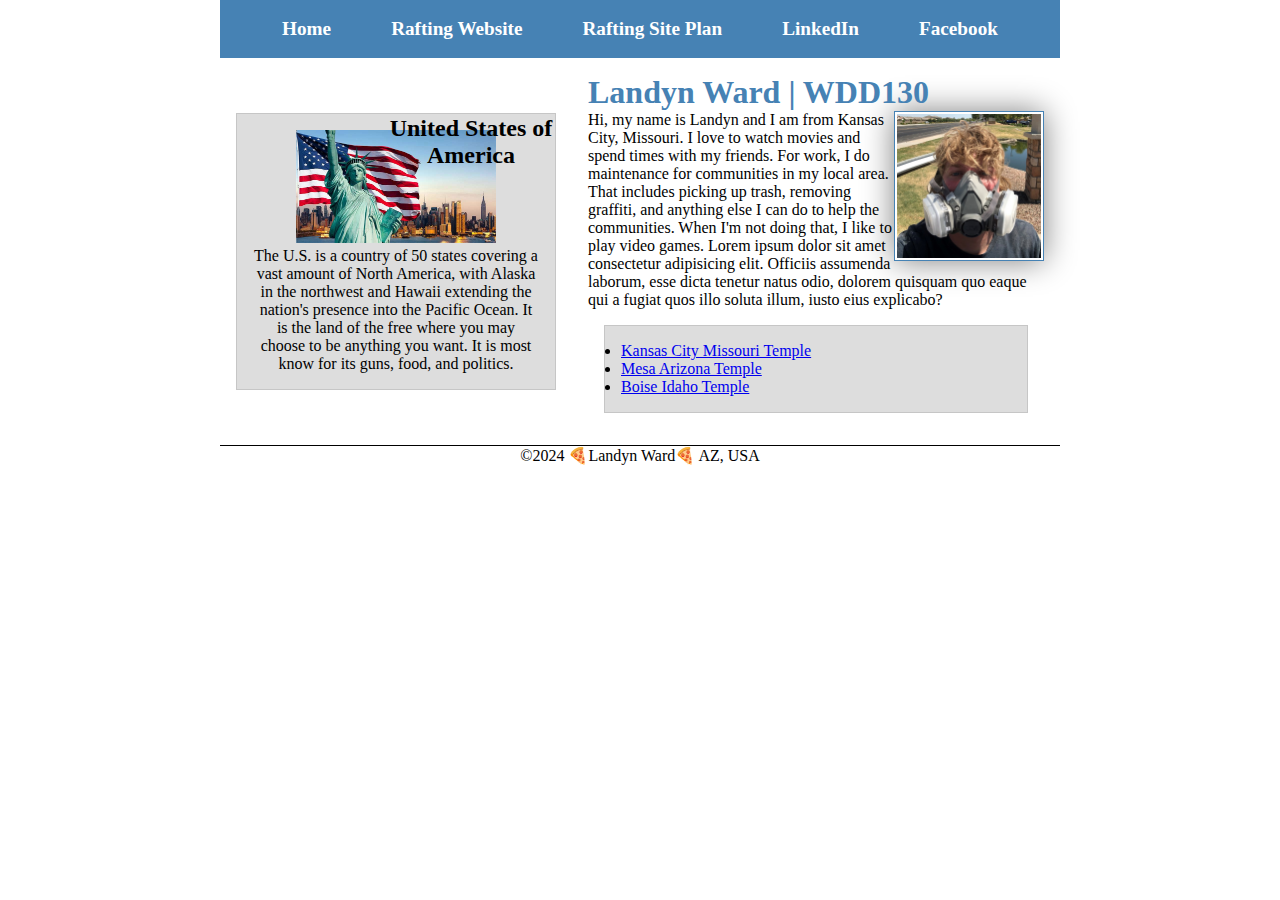
<file: index.html>
<!DOCTYPE html>
<html lang="en-US">
    <head>
        <meta charset="utf-8">
        <meta name="viewport" content="width=device-width,initial-scale=1.0">
        <title>Landyn Ward | WDD130</title>
        <meta name="description" content="I created this webpage to help me learn the wonderful markup language of HTML">
        <meta name="author" content="Landyn Ward">
        <link rel="stylesheet" href="styles/styles.css">
    </head>
    <body>
        <header>
          <nav>
            <a href="#">Home</a>
            <a href="wwr/">Rafting Website</a>
            <a href="wwr/site-plan-rafting.html">Rafting Site Plan</a>
            <a href="https://www.linkedin.com/in/landyn-ward-43b3b6269/">LinkedIn</a>
            <a href="https://www.facebook.com/profile.php?id=100009464435803">Facebook</a>
          </nav>
        </header>
        <div class="grid">
            <main>
                <h1>Landyn Ward | WDD130</h1>
                <img src="images/profile.jpg" alt="Profile Picture" width="200">
                <p>Hi, my name is Landyn and I am from Kansas City, Missouri. I love to watch movies and spend times with 
                my friends. For work, I do maintenance for communities in my local area. That includes picking up trash, removing graffiti, and anything else I can do to help the communities. When I'm not doing that, I like to play video games. Lorem ipsum dolor sit amet consectetur adipisicing elit. Officiis assumenda laborum, esse dicta tenetur natus odio, dolorem quisquam quo eaque qui a fugiat quos illo soluta illum, iusto eius explicabo?</p>
                <ul class="box">
                    <li><a href="https://www.churchofjesuschrist.org/temples/details/kansas-city-missouri-temple?lang=eng" target="_blank">Kansas City Missouri Temple</a></li>
                    <li><a href="https://www.churchofjesuschrist.org/temples/details/mesa-arizona-temple?lang=eng" target="_blank">Mesa Arizona Temple</a></li>
                    <li><a href="https://www.churchofjesuschrist.org/temples/details/boise-idaho-temple?lang=eng" target="_blank">Boise Idaho Temple</a></li>
                </ul>

            </main>
            <aside class="box">
                <h2>United States of America</h2>
                <img src="images/liberty-usa.jpg" alt="Statue of Libery">
                <p>The U.S. is a country of 50 states covering a vast amount of North America, with Alaska in the northwest and Hawaii extending the nation's presence into the Pacific Ocean. It is the land of the free where you may choose to be anything you want. It is most know for its guns, food, and politics. </p>
            </aside>
        </div>  
        <footer>
            <p>&copy;2024 🍕Landyn Ward🍕 AZ, USA </p>
            
        </footer>
    </body>
    <!-- 1/25/2024 -->
</html>
</file>
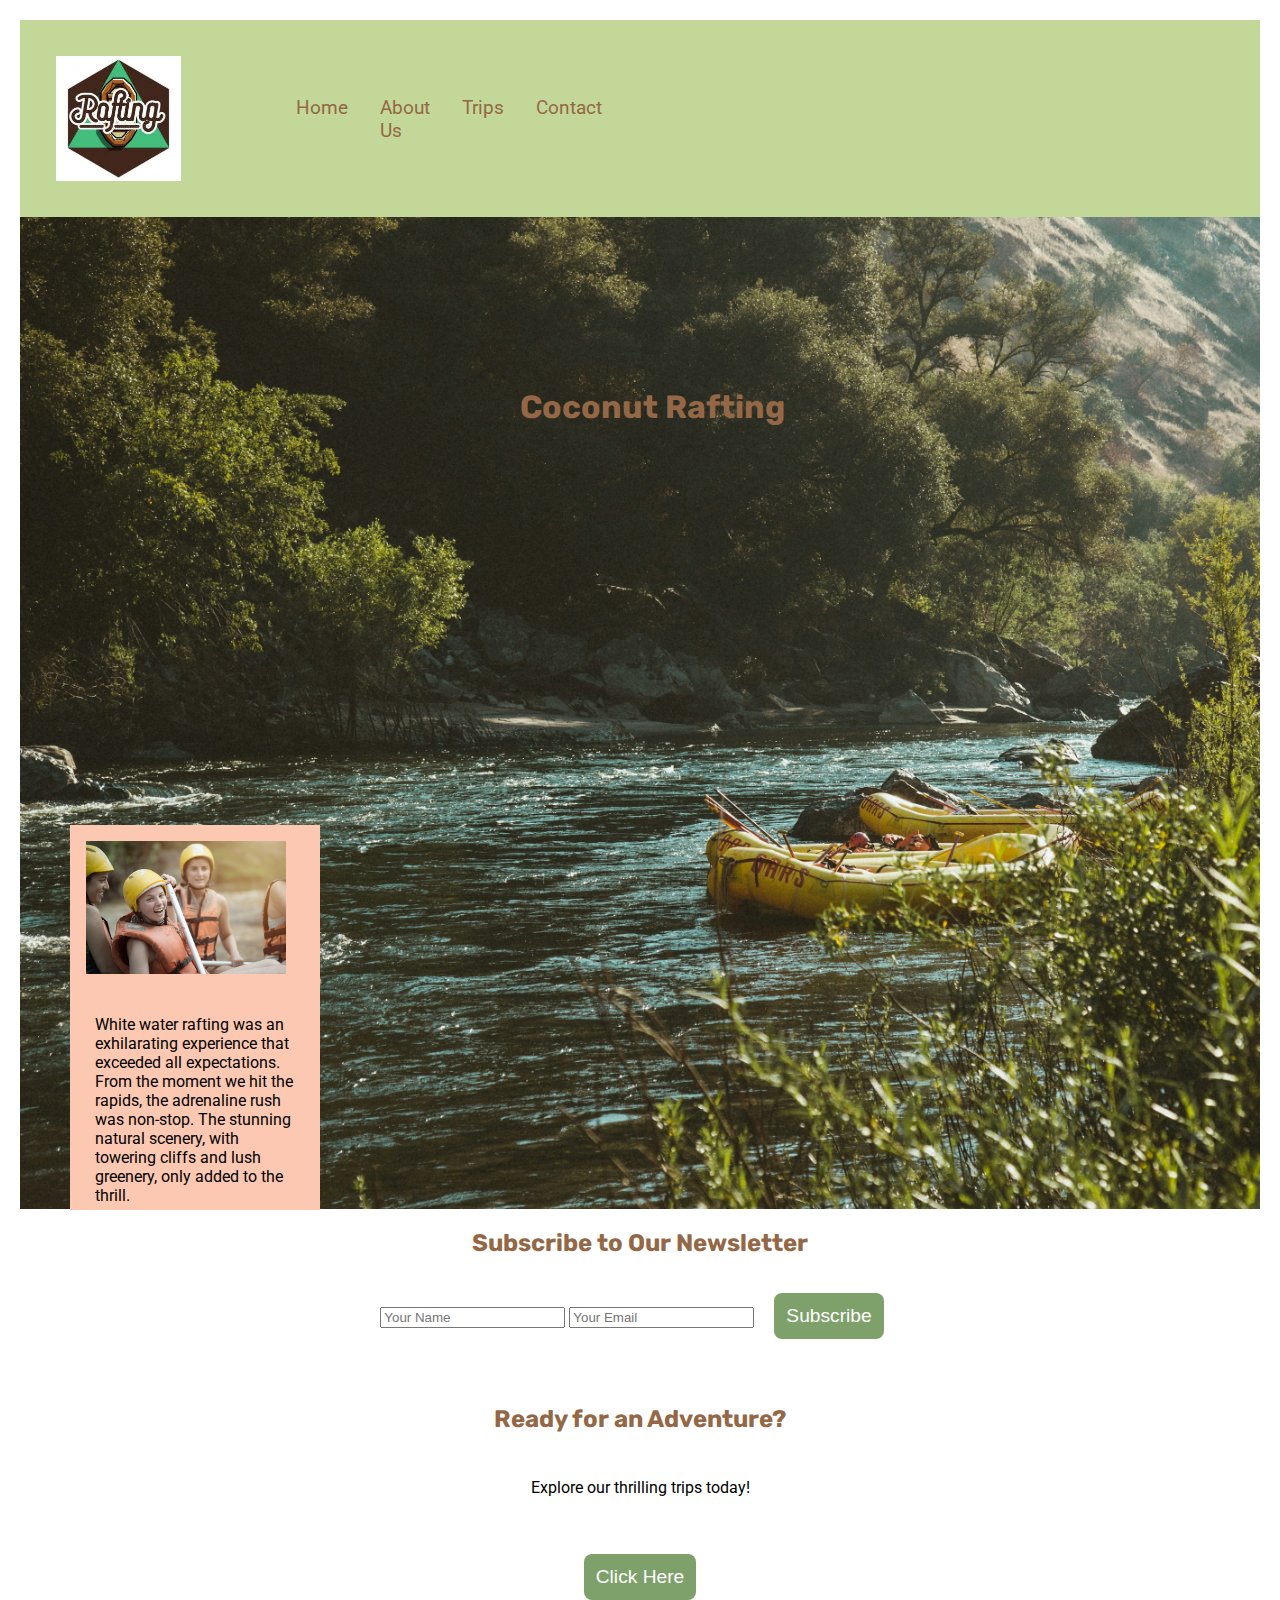
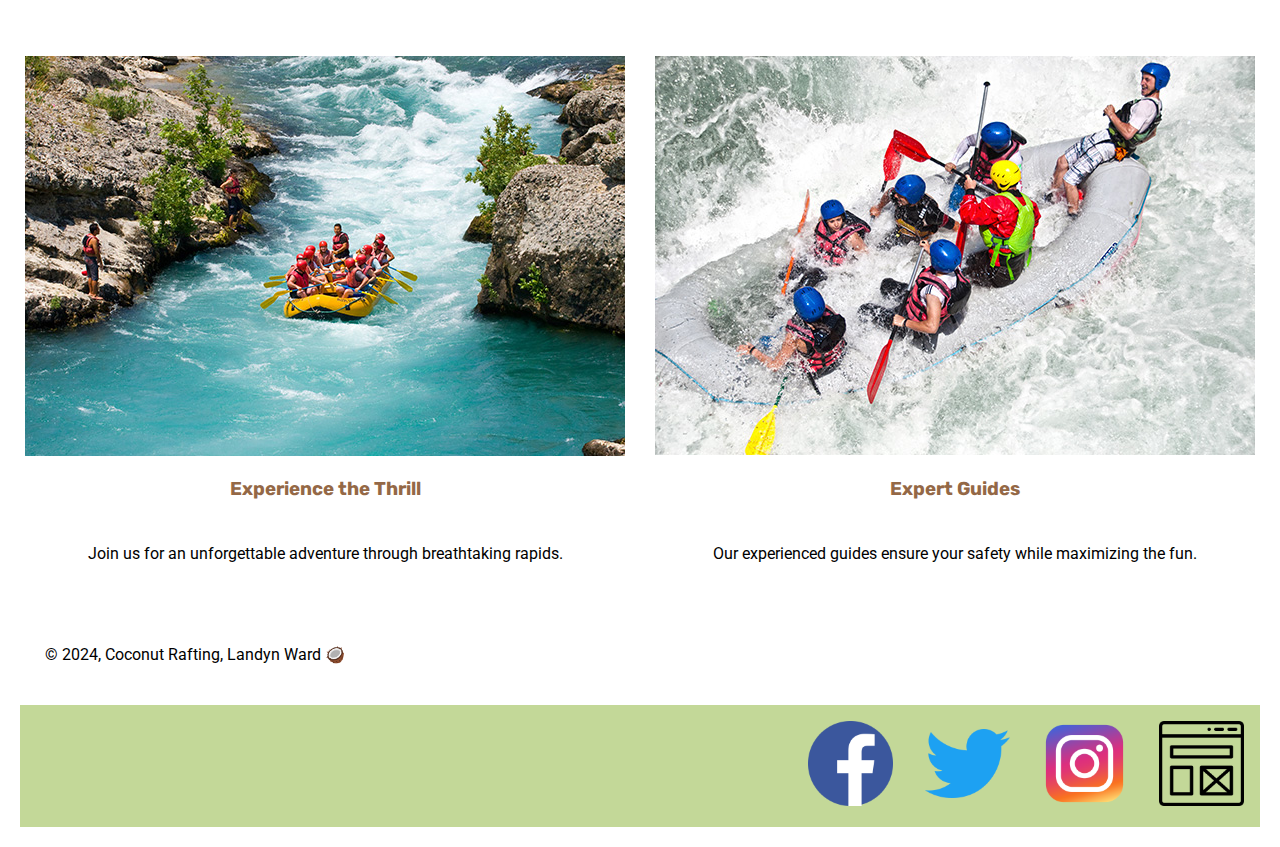
<file: wwr/index.html>
<!DOCTYPE html>
<html lang="en">
<head>
    <meta charset="UTF-8">
    <meta name="viewport" content="width=device-width, initial-scale=1.0">
    <title>Home | Coconut Rafting</title>
    <meta name="description" content="Home page for the Coconut Rafting Website.">
    <meta name="author" content="Landyn Ward">
    <link rel="stylesheet" href="styles/rafting.css">
</head>
<body>
    <header>
        <img src="images/logo.png" alt="Rafting Logo">
        <nav>
            <a href="index.html">Home</a>
            <a href="about.html">About Us</a>
            <a href="trips.html">Trips</a>
            <a href="contact.html">Contact</a>
        </nav>
    </header>
    <main>
        <div class="hero">
            <img src="images/raftingheroimage.png" alt="Rafting Adventure">
            <h1>Coconut Rafting</h1>
            <article>
                <img src="images/happyclient.png" alt="Happy Client">
                <p>White water rafting was an exhilarating experience that exceeded all expectations. From the moment we hit the rapids, the adrenaline rush was non-stop. The stunning natural scenery, with towering cliffs and lush greenery, only added to the thrill.</p>
            </article>
        </div>
        <section class="newsletter">
            <h2>Subscribe to Our Newsletter</h2>
            <form action="#" method="post" class="newsletter-form">
              <input type="text" name="name" placeholder="Your Name" required>
              <input type="email" name="email" placeholder="Your Email" required>
              <button type="submit">Subscribe</button>
            </form>
          </section>
        <div class="call-to-action">
            <h2>Ready for an Adventure?</h2>
            <p>Explore our thrilling trips today!</p>
            <button onclick="window.location.href='trips.html';">Click Here</button>
        </div>
        <section class="grid-layout">
            <div class="grid-item">
              <img src="images/rafting1.png" alt="Rafting Image 1">
              <h3>Experience the Thrill</h3>
              <p>Join us for an unforgettable adventure through breathtaking rapids.</p>
            </div>
            <div class="grid-item">
              <img src="images/rafting2.png" alt="Rafting Image 2">
              <h3>Expert Guides</h3>
              <p>Our experienced guides ensure your safety while maximizing the fun.</p>
            </div>
          </section>
    </main>
    <footer>
        <p>&copy; 2024, Coconut Rafting, Landyn Ward 🥥</p>
        <nav class="sociallinks">
            <a href="https://www.facebook.com/">
                <img src="images/facebook_logo_media_popular_icon.png" alt="Facebook">
            </a>
            <a href="https://twitter.com/?lang=en">
                <img src="images/bird_tweet_twitter_twitter_logo_icon.png" alt="Twitter">
            </a>
            <a href="https://www.instagram.com/">
                <img src="images/instagram_icon.png" alt="Instagram">
            </a>
            <a href="https://byui-cse.github.io/wdd130-ww-course/images/wwr/wwr-wireframe-aboutus-update.png">
                <img src="images/wireframe.png" alt="wireframe">
            </a>
        </nav>
    </footer>    
</body>
</html>
</file>
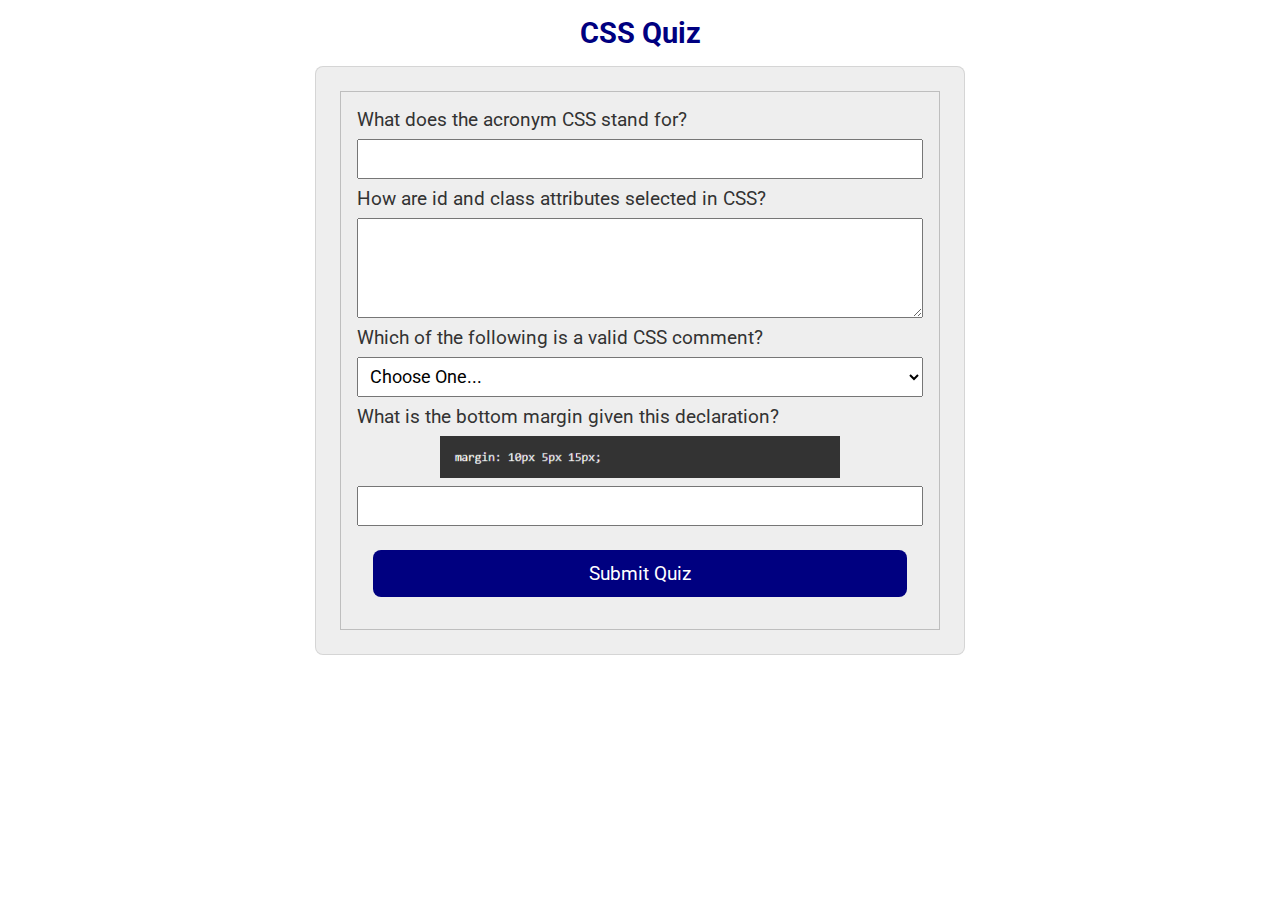
<file: quiz.html>
<!DOCTYPE html>
<html lang="en">
<head>
    <meta charset="UTF-8">
    <meta name="viewport" content="width=device-width, initial-scale=1.0">
    <title>CSS Quiz</title>
    <link rel="stylesheet" href="styles/quiz.css">
    <meta name="description" content="I created this webpage to help me learn the wonderful markup language of HTML">
    <meta name="author" content="Landyn Ward">
</head>
<body>
    <header>
        <h1>CSS Quiz</h1>
    </header>
    <main>
        <form>
            <fieldset>
                <label for="q1">What does the acronym CSS stand for?</label>
                <input type="text" id="q1" name="q1">
                <label for="q2">How are id and class attributes selected in CSS?</label>
                <textarea id="q2" name="q2"></textarea>
                <label for="q3">Which of the following is a valid CSS comment?</label>
                <select id="q3" name="q3">
                    <option value="" selected disabled>Choose One...</option>
                    <option value="">!-- Comment --!</option>
                    <option value="">/* Comment */</option>
                    <option value=""># Comment #</option>
                </select>
                <label for="q4">What is the bottom margin given this declaration?</label>
                <img src="images/marginquiz.png" alt="margin: 10px 5px 15px">
                <input type="number" id="q4" name="q4">
                <button type="submit">Submit Quiz</button>
            </fieldset>
        </form>
    </main>
</body>
</html>
</file>
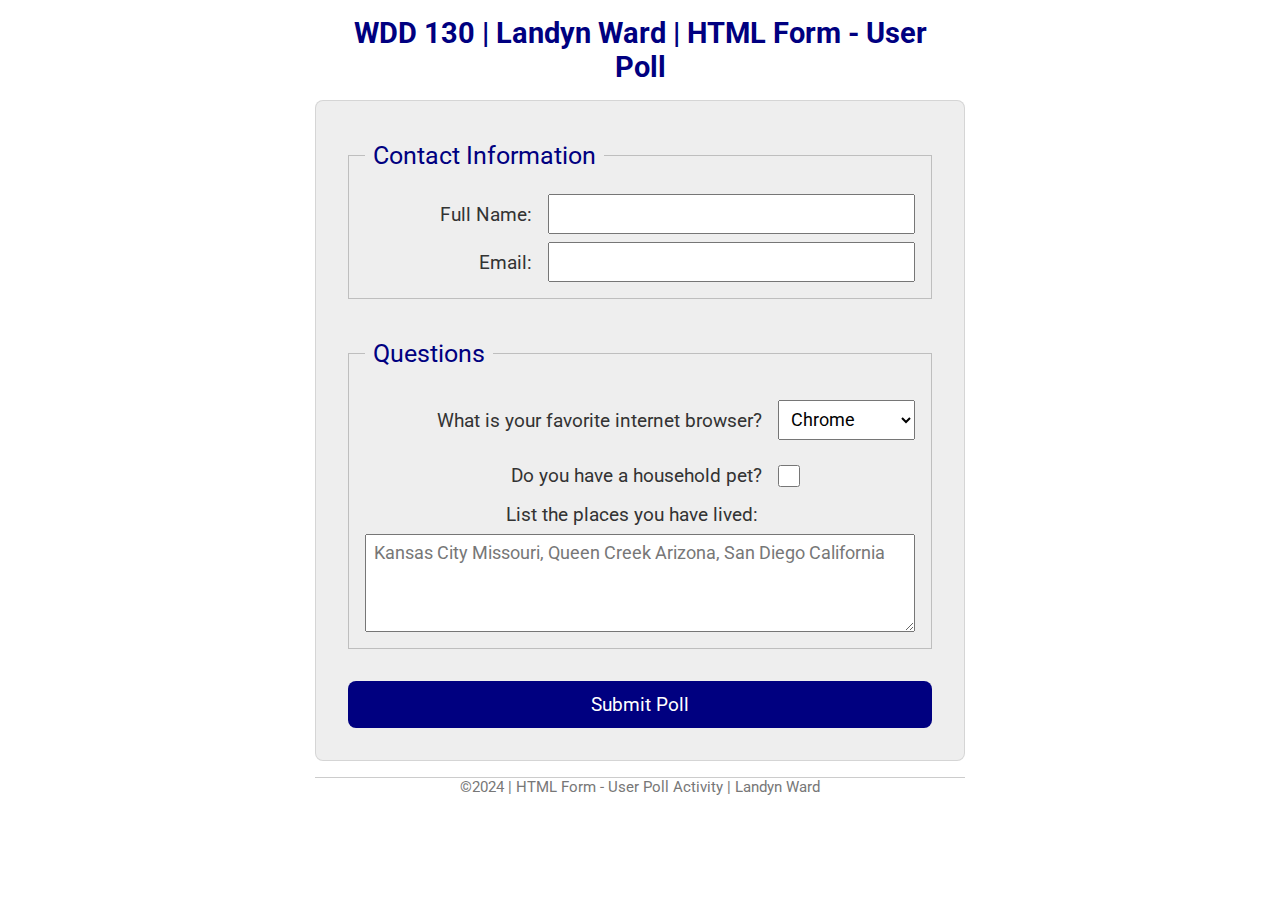
<file: week05/poll-form.html>
<!DOCTYPE html>
<html lang="en">
<head>
    <meta charset="UTF-8">
    <meta name="viewport" content="width=device-width, initial-scale=1.0">
    <title>WDD 130 | HTML Form - User Poll</title>
    <link rel="stylesheet" href="styles/poll-form.css">
</head>
<body>
    <header>
        <h1>WDD 130 | Landyn Ward | HTML Form - User Poll</h1>
    </header>
    <main>
        <form>
            <fieldset>
                <legend>Contact Information</legend>
                <div class="form-item column2">
                    <label for="fullname">Full Name:</label>
                    <input type="text" id="fullname" name="fullname">
                </div>
                <div class="form-item column2">
                    <label for="useremail">Email:</label>
                    <input type="email" id="useremail" name="useremail">
                </div>
            </fieldset>
            <fieldset>
                <legend>Questions</legend>
                <div class="form-item column1">
                    <label for="browser">What is your favorite internet browser?</label>
                    <select name="browser" id="browser">
                        <option value="chrome">Chrome</option>
                        <option value="firefox">Firefox</option>
                        <option value="safari">Safari</option>
                        <option value="edge">Edge</option>
                        <option value="brave">Brave</option>
                        <option value="other">Other</option>
                    </select>
                </div>
                <div class="form-item column1">
                    <label for="pet">Do you have a household pet?</label>
                    <input type="checkbox" id="pet" name="pet">
                </div>
                <label for="feedback">List the places you have lived:</label>
                <textarea name="feedback" id="feedback" rows="4">Kansas City Missouri, Queen Creek Arizona, San Diego California</textarea>
            </fieldset>
            <button type="submit">Submit Poll</button>
        </form>
    </main>
    <footer>
        <p>&copy;2024 | HTML Form - User Poll Activity | Landyn Ward</p>
    </footer>    
</body>
</html>
</file>
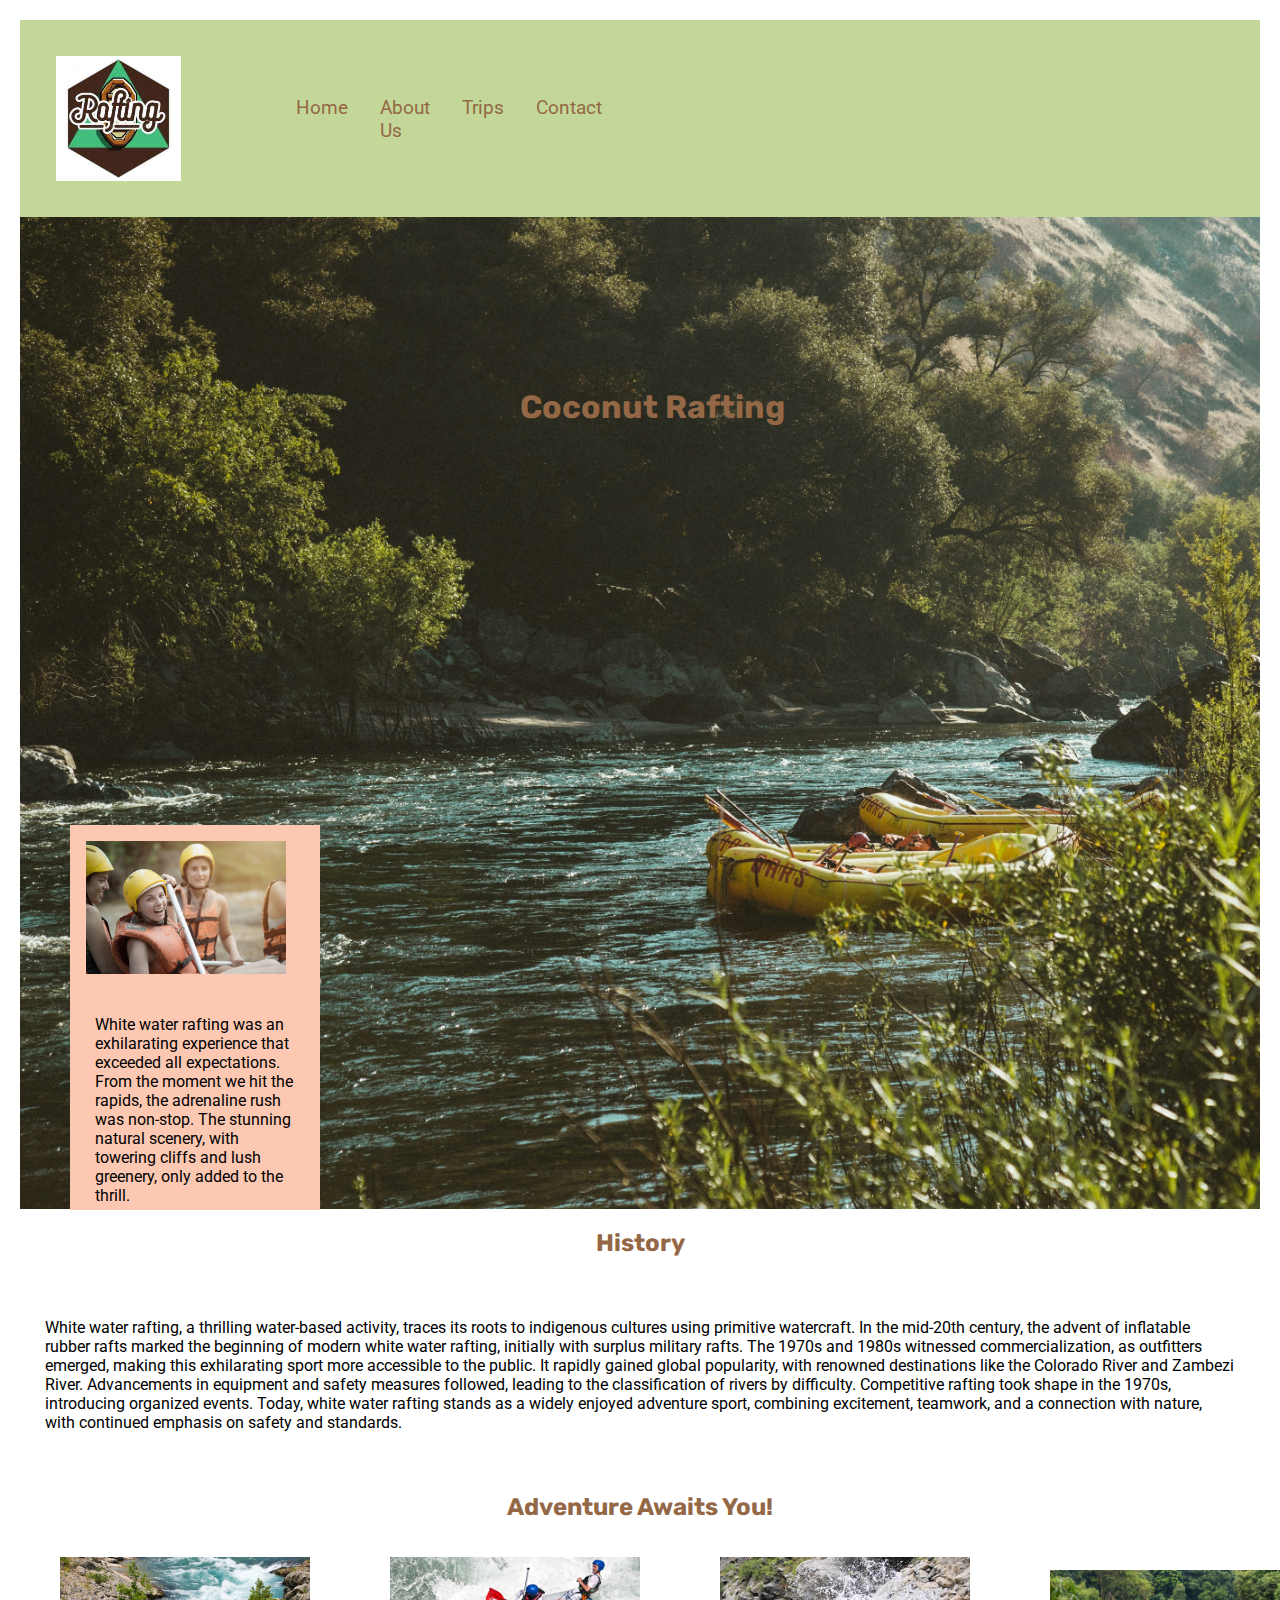
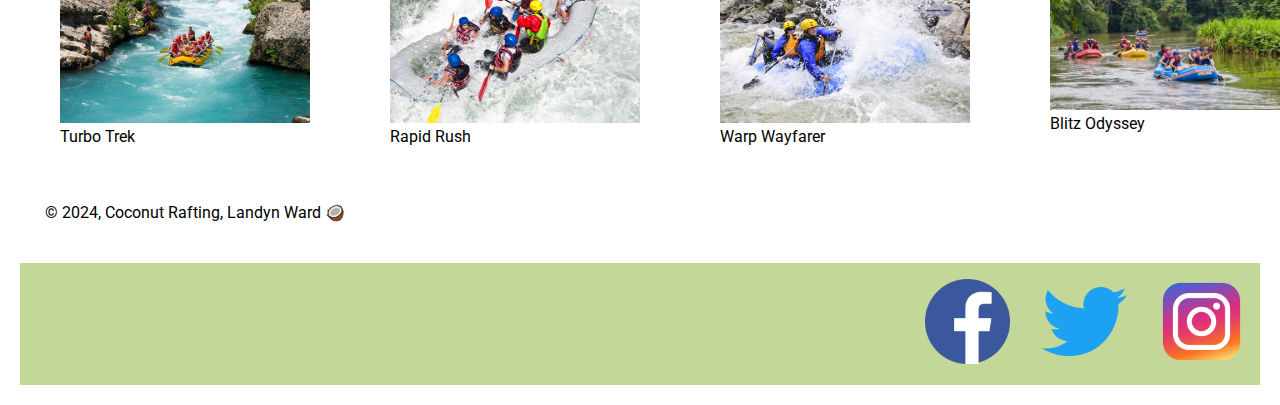
<file: wwr/about.html>
<!DOCTYPE html>
<html lang="en">
<head>
    <meta charset="UTF-8">
    <meta name="viewport" content="width=device-width, initial-scale=1.0">
    <title>About Us | Coconut Rafting</title>
    <meta name="description" content="This is about us and how we became a company.">
    <meta name="author" content="Landyn Ward">
    <link rel="stylesheet" href="styles/rafting.css">
</head>
<body>
    <header>
        <img src="images/logo.png" alt="Rafting Logo">
        <nav>
            <a href="index.html">Home</a>
            <a href="about.html">About Us</a>
            <a href="trips.html">Trips</a>
            <a href="contact.html">Contact</a>
        </nav>
    </header>
    <main>
        <div class="hero">
            <img src="images/raftingheroimage.png" alt="Rafting Adventure">
            <h1>Coconut Rafting</h1>
            <article>
                <img src="images/happyclient.png" alt="Happy Client">
                <p>White water rafting was an exhilarating experience that exceeded all expectations. From the moment we hit the rapids, the adrenaline rush was non-stop. The stunning natural scenery, with towering cliffs and lush greenery, only added to the thrill.</p>
            </article>
        </div>
        <section>
            <h2>History</h2>
            <p>White water rafting, a thrilling water-based activity, traces its roots to indigenous cultures using primitive watercraft. In the mid-20th century, the advent of inflatable rubber rafts marked the beginning of modern white water rafting, initially with surplus military rafts. The 1970s and 1980s witnessed commercialization, as outfitters emerged, making this exhilarating sport more accessible to the public. It rapidly gained global popularity, with renowned destinations like the Colorado River and Zambezi River. Advancements in equipment and safety measures followed, leading to the classification of rivers by difficulty. Competitive rafting took shape in the 1970s, introducing organized events. Today, white water rafting stands as a widely enjoyed adventure sport, combining excitement, teamwork, and a connection with nature, with continued emphasis on safety and standards.</p>
            <h2>Adventure Awaits You!</h2>
        </section>
        <section class="adventure">
            <figure>
                <img src="images/rafting1.png" alt="rafting1">
                <figcaption>Turbo Trek</figcaption>
            </figure>
            <figure>
                <img src="images/rafting2.png" alt="rafting2">
                <figcaption>Rapid Rush</figcaption>
            </figure>
            <figure>
                <img src="images/rafting3.png" alt="rafting3">
                <figcaption>Warp Wayfarer</figcaption>
            </figure>
            <figure>
                <img src="images/rafting4.png" alt="rafting4">
                <figcaption>Blitz Odyssey</figcaption>
            </figure>
            <figure>
                <img src="images/rafting5.png" alt="rafting5">
                <figcaption>Zoom Zeal</figcaption>
            </figure>      
        </section>
    </main>
    <footer>
        <p>&copy; 2024, Coconut Rafting, Landyn Ward 🥥</p>
        <nav class="sociallinks">
            <a href="https://www.facebook.com/">
                <img src="images/facebook_logo_media_popular_icon.png" alt="Facebook">
            </a>
            <a href="https://twitter.com/?lang=en">
                <img src="images/bird_tweet_twitter_twitter_logo_icon.png" alt="Twitter">
            </a>
            <a href="https://www.instagram.com/">
                <img src="images/instagram_icon.png" alt="Instagram">
            </a>
        </nav>
    </footer>    
</body>
</html>
</file>
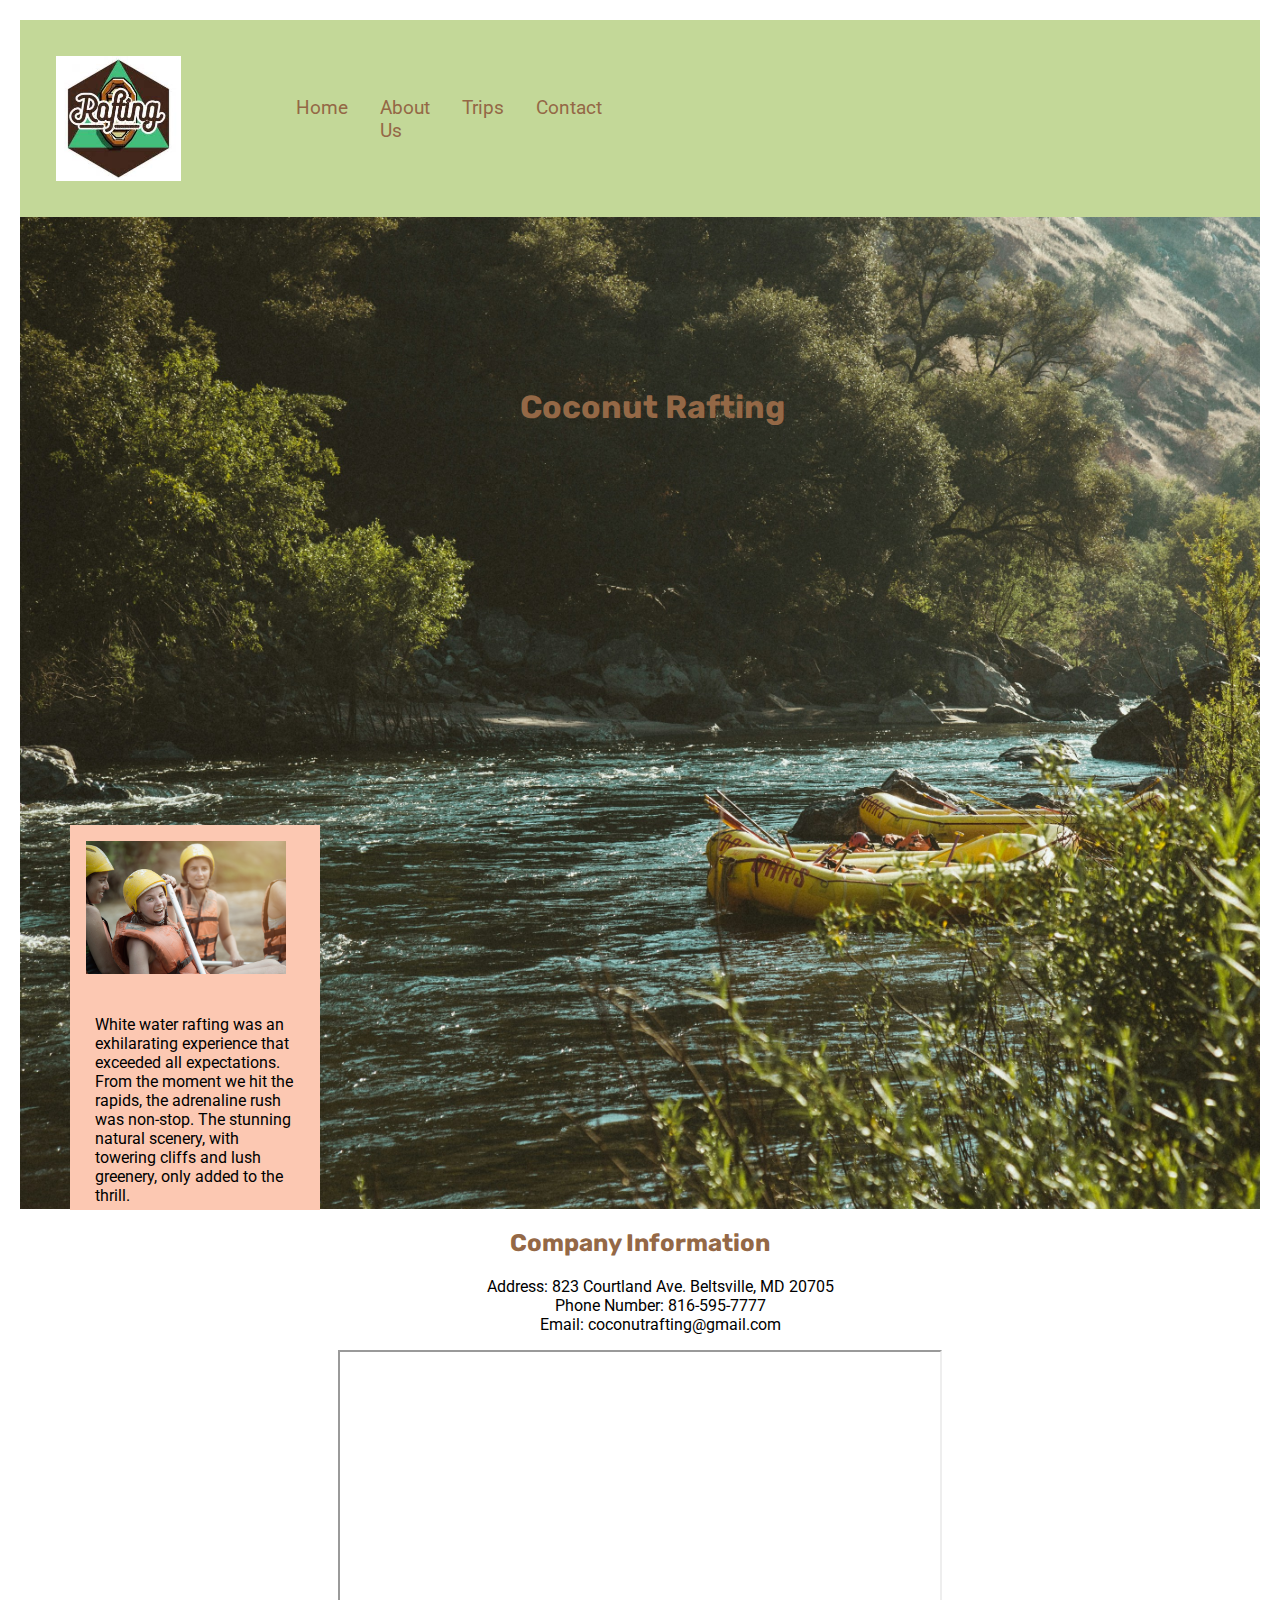
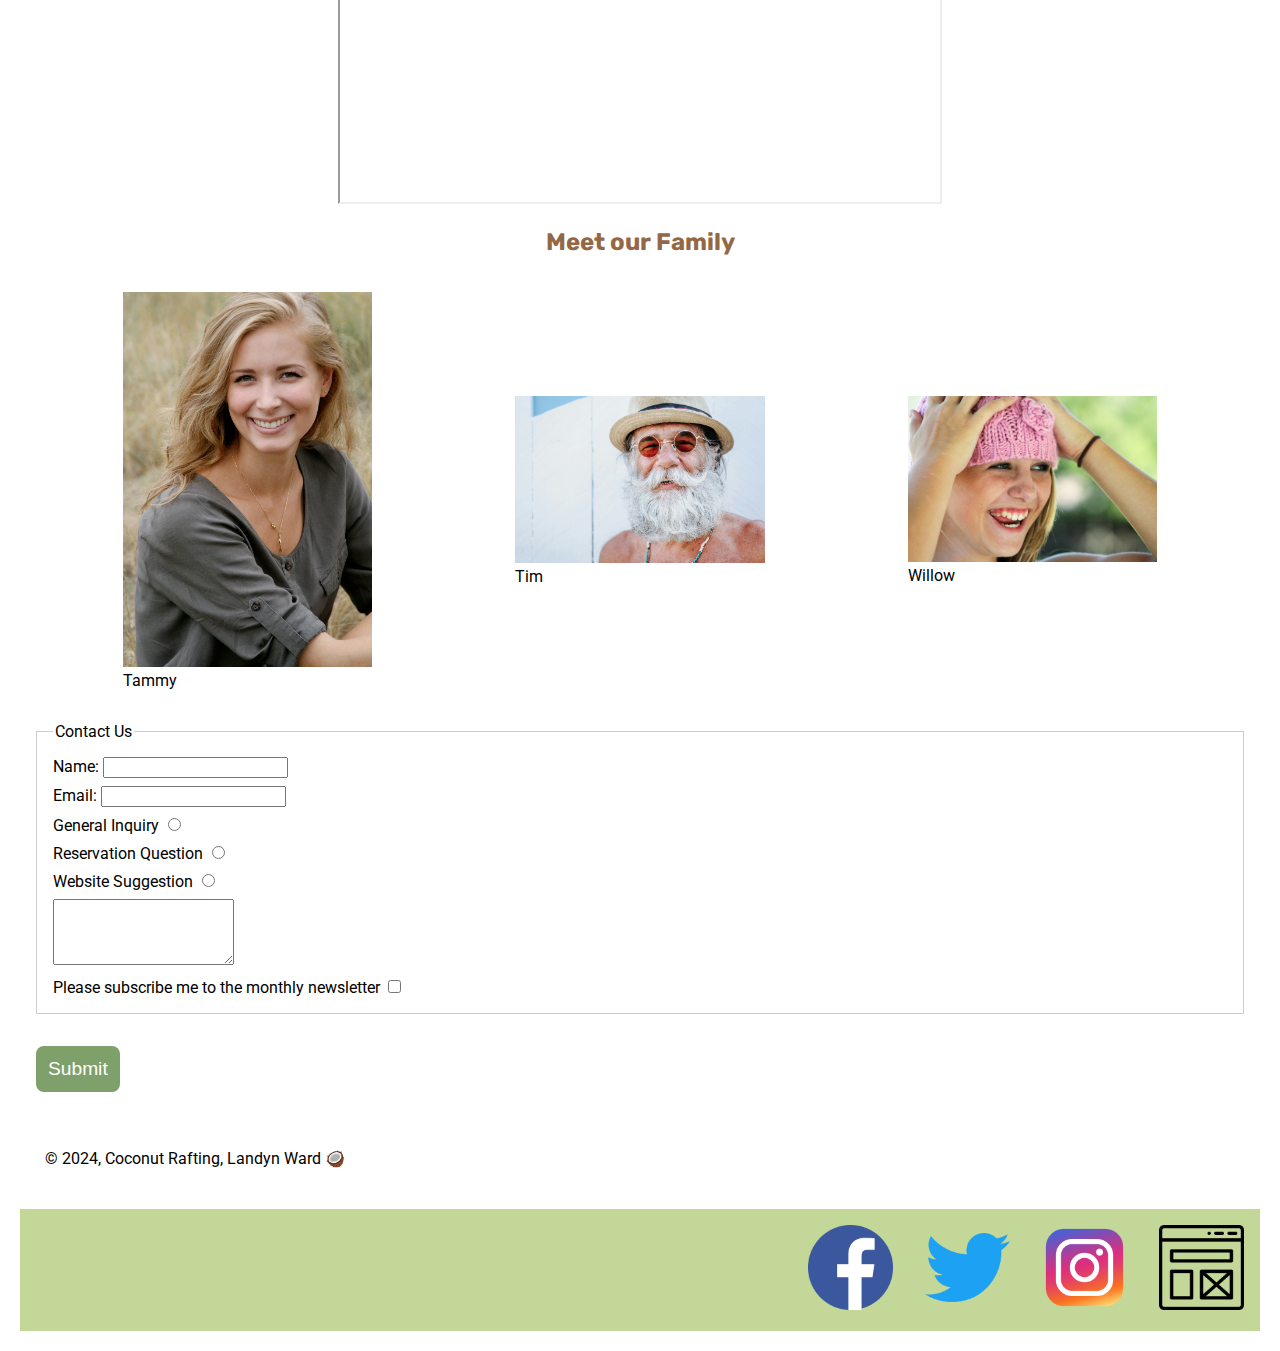
<file: wwr/contact.html>
<!DOCTYPE html>
<html lang="en">
<head>
    <meta charset="UTF-8">
    <meta name="viewport" content="width=device-width, initial-scale=1.0">
    <title>Contact Us | Coconut Rafting</title>
    <meta name="description" content="Need to get in touch? Contact us at coconutrating@gmail.com or give us a call at 816-595-7777. We are located at 823 Courtland Ave. Beltsville, MD 20705.">
    <meta name="author" content="Landyn Ward">
    <link rel="stylesheet" href="styles/rafting.css">
</head>
<body>
    <header>
        <img src="images/logo.png" alt="Rafting Logo">
        <nav>
            <a href="index.html">Home</a>
            <a href="about.html">About Us</a>
            <a href="trips.html">Trips</a>
            <a href="contact.html">Contact</a>
        </nav>
    </header>
    <main>
        <div class="hero">
            <img src="images/raftingheroimage.png" alt="Rafting Adventure">
            <h1>Coconut Rafting</h1>
            <article>
                <img src="images/happyclient.png" alt="Happy Client">
                <p>White water rafting was an exhilarating experience that exceeded all expectations. From the moment we hit the rapids, the adrenaline rush was non-stop. The stunning natural scenery, with towering cliffs and lush greenery, only added to the thrill.</p>
            </article>
        </div>
        <div class="information">
            <h2>Company Information</h2>
                <ul>
                    <li>Address: 823 Courtland Ave.
                        Beltsville, MD 20705</li>
                    <li>Phone Number: 816-595-7777</li>
                    <li>Email: coconutrafting@gmail.com</li>
                </ul>
            <iframe src="https://www.google.com/maps/embed?pb=!1m14!1m12!1m3!1d2805.7958315832975!2d-111.56314682801933!3d33.248885793227885!2m3!1f0!2f0!3f0!3m2!1i1024!2i768!4f13.1!5e0!3m2!1sen!2sus!4v1707432663102!5m2!1sen!2sus" width="600" height="450" allowfullscreen="" loading="lazy" referrerpolicy="no-referrer-when-downgrade"></iframe>
            </div>
        <h2>Meet our Family</h2>
        <section class="adventure">
            <figure>
                <img src="images/woman.jpg" alt="Tammy">
                <figcaption>Tammy</figcaption>
            </figure>
            <figure>
                <img src="images/tim.jpg" alt="Tim">
                <figcaption>Tim</figcaption>
            </figure>
            <figure>
                <img src="images/youngadult.jpg" alt="Willow">
                <figcaption>Willow</figcaption>
            </figure>
        </section>
        <form>
            <fieldset>
                <legend>Contact Us</legend>
                <div>
                    <label for="name">Name:</label>
                    <input type="text" name="name" id="name">
                </div>
                <div>
                    <label for="email">Email:</label>
                    <input type="email" name="email" id="email">
                </div>
                <div>
                    <label for="general">General Inquiry</label>
                    <input type="radio" name="general" id="general">
                </div>
                <div>
                    <label for="reservation">Reservation Question</label>
                    <input type="radio" name="reservation" id="reservation">
                </div>
                <div>
                    <label for="website">Website Suggestion</label>
                    <input type="radio" name="website" id="website">
                </div>
                <div>
                    <label for="feedback"></label>
                    <textarea name="feedback" id="feedback" rows="4"></textarea>
                </div>
                <div>
                    <label for="subscribe">Please subscribe me to the monthly newsletter</label>
                    <input type="checkbox" name="subscribe" id="subscribe">
                </div>
            </fieldset>
            <button type="submit">Submit</button>
        </form>
    </main>
    <footer>
        <p>&copy; 2024, Coconut Rafting, Landyn Ward 🥥</p>
        <nav class="sociallinks">
            <a href="https://www.facebook.com/">
                <img src="images/facebook_logo_media_popular_icon.png" alt="Facebook">
            </a>
            <a href="https://twitter.com/?lang=en">
                <img src="images/bird_tweet_twitter_twitter_logo_icon.png" alt="Twitter">
            </a>
            <a href="https://www.instagram.com/">
                <img src="images/instagram_icon.png" alt="Instagram">
            </a>
            <a href="https://byui-cse.github.io/wdd130-ww-course/images/wwr/wwr-wireframe-aboutus-update.png">
                <img src="images/wireframe.png" alt="wireframe">
            </a>
        </nav>
    </footer>    
</body>
</html>
</file>
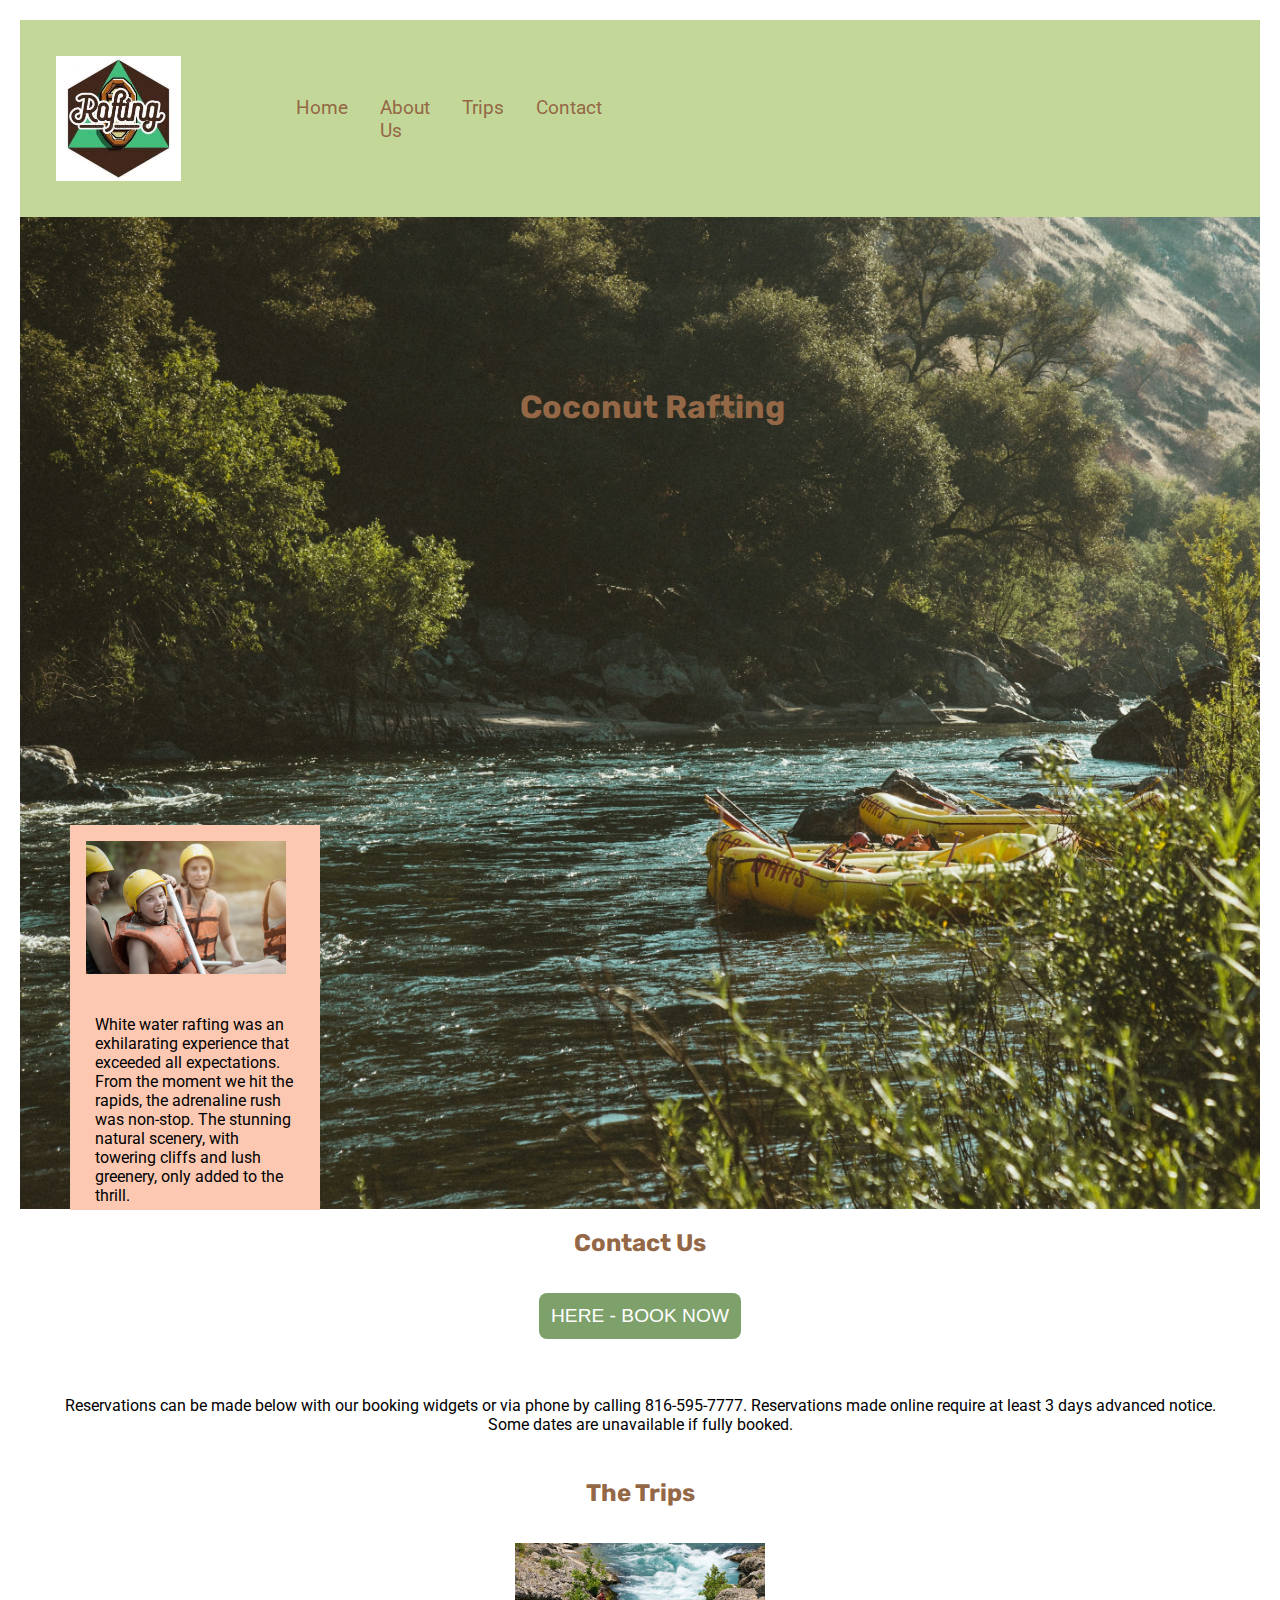
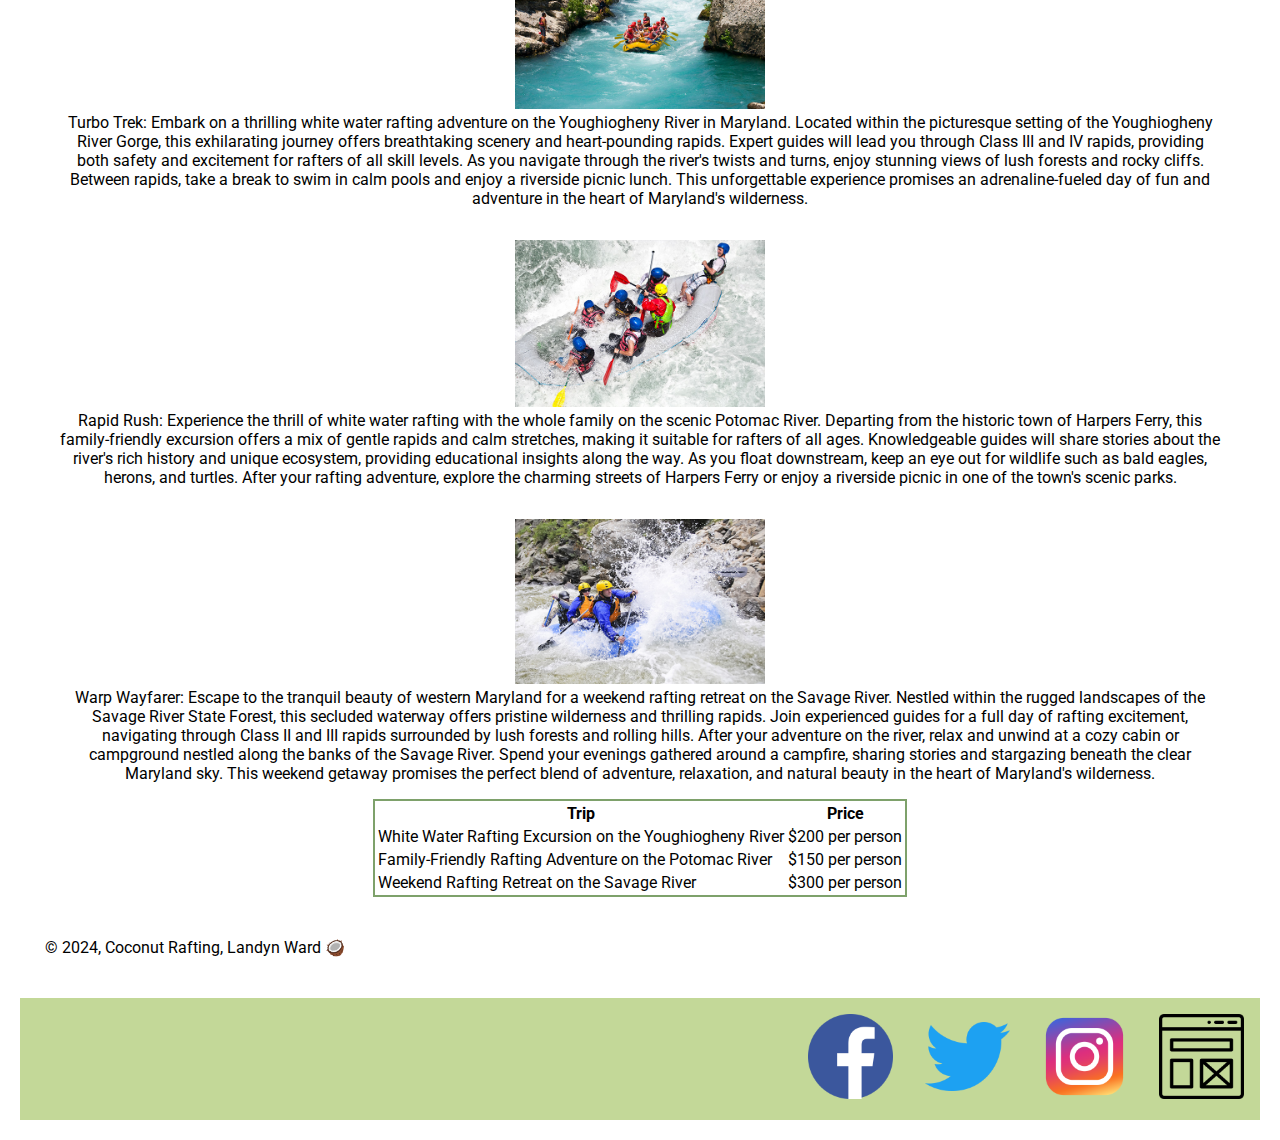
<file: wwr/trips.html>
<!DOCTYPE html>
<html lang="en">
<head>
    <meta charset="UTF-8">
    <meta name="viewport" content="width=device-width, initial-scale=1.0">
    <title>Trips | Coconut Rafting</title>
    <meta name="description" content="Plan a trip with us and our wonderful family.">
    <meta name="author" content="Landyn Ward">
    <link rel="stylesheet" href="styles/rafting.css">
</head>
<body>
    <header>
        <img src="images/logo.png" alt="Rafting Logo">
        <nav>
            <a href="index.html">Home</a>
            <a href="about.html">About Us</a>
            <a href="trips.html">Trips</a>
            <a href="contact.html">Contact</a>
        </nav>
    </header>
    <main>
        <div class="hero">
            <img src="images/raftingheroimage.png" alt="Rafting Adventure">
            <h1>Coconut Rafting</h1>
            <article>
                <img src="images/happyclient.png" alt="Happy Client">
                <p>White water rafting was an exhilarating experience that exceeded all expectations. From the moment we hit the rapids, the adrenaline rush was non-stop. The stunning natural scenery, with towering cliffs and lush greenery, only added to the thrill.</p>
            </article>
        </div>
        <div class="information">
            <h2>Contact Us</h2>
                <button onclick="window.location.href='contact.html';">HERE - BOOK NOW</button>
                <p>Reservations can be made below with our booking widgets or via phone by calling 816-595-7777. Reservations made online require at least 3 days advanced notice. Some dates are unavailable if fully booked.</p>
            </div>
        <h2>The Trips</h2>
        <section class="information">
            <figure>
                <img src="images/rafting1.png" alt="Turbo Trek">
                <figcaption>Turbo Trek: Embark on a thrilling white water rafting adventure on the Youghiogheny River in Maryland. Located within the picturesque setting of the Youghiogheny River Gorge, this exhilarating journey offers breathtaking scenery and heart-pounding rapids. Expert guides will lead you through Class III and IV rapids, providing both safety and excitement for rafters of all skill levels. As you navigate through the river's twists and turns, enjoy stunning views of lush forests and rocky cliffs. Between rapids, take a break to swim in calm pools and enjoy a riverside picnic lunch. This unforgettable experience promises an adrenaline-fueled day of fun and adventure in the heart of Maryland's wilderness.</figcaption>
            </figure>
            <figure>
                <img src="images/rafting2.png" alt="Rapid Rush">
                <figcaption>Rapid Rush: Experience the thrill of white water rafting with the whole family on the scenic Potomac River. Departing from the historic town of Harpers Ferry, this family-friendly excursion offers a mix of gentle rapids and calm stretches, making it suitable for rafters of all ages. Knowledgeable guides will share stories about the river's rich history and unique ecosystem, providing educational insights along the way. As you float downstream, keep an eye out for wildlife such as bald eagles, herons, and turtles. After your rafting adventure, explore the charming streets of Harpers Ferry or enjoy a riverside picnic in one of the town's scenic parks.</figcaption>
            </figure>
            <figure>
                <img src="images/rafting3.png" alt="Warp Wayfarer">
                <figcaption>Warp Wayfarer: Escape to the tranquil beauty of western Maryland for a weekend rafting retreat on the Savage River. Nestled within the rugged landscapes of the Savage River State Forest, this secluded waterway offers pristine wilderness and thrilling rapids. Join experienced guides for a full day of rafting excitement, navigating through Class II and III rapids surrounded by lush forests and rolling hills. After your adventure on the river, relax and unwind at a cozy cabin or campground nestled along the banks of the Savage River. Spend your evenings gathered around a campfire, sharing stories and stargazing beneath the clear Maryland sky. This weekend getaway promises the perfect blend of adventure, relaxation, and natural beauty in the heart of Maryland's wilderness.</figcaption>
            </figure>
        </section>
        <table>
            <thead>
              <tr>
                <th>Trip</th>
                <th>Price</th>
              </tr>
            </thead>
            <tbody>
              <tr>
                <td>White Water Rafting Excursion on the Youghiogheny River</td>
                <td>$200 per person</td>
              </tr>
              <tr>
                <td>Family-Friendly Rafting Adventure on the Potomac River</td>
                <td>$150 per person</td>
              </tr>
              <tr>
                <td>Weekend Rafting Retreat on the Savage River</td>
                <td>$300 per person</td>
              </tr>
            </tbody>
          </table>
    </main>
    <footer>
        <p>&copy; 2024, Coconut Rafting, Landyn Ward 🥥</p>
        <nav class="sociallinks">
            <a href="https://www.facebook.com/">
                <img src="images/facebook_logo_media_popular_icon.png" alt="Facebook">
            </a>
            <a href="https://twitter.com/?lang=en">
                <img src="images/bird_tweet_twitter_twitter_logo_icon.png" alt="Twitter">
            </a>
            <a href="https://www.instagram.com/">
                <img src="images/instagram_icon.png" alt="Instagram">
            </a>
            <a href="https://byui-cse.github.io/wdd130-ww-course/images/wwr/wwr-wireframe-aboutus-update.png">
                <img src="images/wireframe.png" alt="wireframe">
            </a>
        </nav>
    </footer>    
</body>
</html>
</file>
<file: styles/styles.css>
* {
    margin: 0;
    padding: 0;
    box-sizing: border-box;
}
nav {
    background: steelblue;
    padding: 10px;
    display: flex;
    justify-content: space-evenly;
    align-items: center;
}
nav a {
    color: white;
    display: block;
    padding: 0.5rem;
    text-decoration: none;
    font-size: 1.2rem;
    font-weight: 700;
}
h1 {
    color: steelblue;
    border-bottom: #000;
}
main {
    grid-column: 2/3;
    margin: 1rem;
}
main img {
    width: 150px;
    height: auto;
    border: 1px solid steelblue;
    padding: 2px;
    box-shadow: 0 0 30px gray;
    float: right;
}
p {
    padding: 0;
}
aside {
    width: 20rem;
    text-align: center;
    position: relative;
    grid-column: 1/2;
    grid-row: 1/2;
}
aside img {
    width: 200px;
    height: auto;
}
footer {
    margin-top: 15px;
    border-top: 1px solid #000000;
    text-align: center;
}
aside h2 {
    position: absolute;
    top: 1px;
    left: 150px;
}
header, .grid, footer {
    max-width: 840px;
    margin: 0 auto;
}
/* Class Selectors */

.box {
    margin: 1rem;
    border: 1px solid rgba(0, 0, 0, .1);
    padding: 1rem;
    background-color: #ddd;
    color: #000;
}
.grid {
    display: grid;
    align-items: center;
}
</file>
<file: wwr/styles/rafting.css>
@import url('https://fonts.googleapis.com/css2?family=Roboto&family=Rubik:wght@500&display=swap');
:root {
    --primary-color: #946846;
    --secondary-color: #7EA16B;
    --accent1-color: #C3D898;
    --accent2-color: #FCC8B2;

    --heading-font: 'rubik', rubik;
    --paragraph-font: 'roboto', roboto;

    --nav-background-color: #C3D898;
    --nav-link-color: #946846;
    --nav-hover-link-color: #7EA16B;
    --nav-hover-background-color: #FCC8B2;
}
body {
    font-family: var(--paragraph-font);
    max-width: 960px;
    padding: 20px;
    max-width: 1250px;
    margin: auto;
}
h1, h2, h3, h4, h5, h6 {
    font-family: var(--heading-font);
    color: var(--primary-color);
}
header {
    padding: 20px;
    background-color: var(--accent1-color);
    display: grid;
    grid-template-columns: 20% 20% 20% 20% 20%;
    align-items: center;
    grid-column: 2 / 5;
}
p {
    padding: 25px;
}
nav {
    background-color: var(--nav-background-color);
    font-size: 1.2rem;
    display: flex;
    justify-content: flex-start;
    flex-direction: row;
}
nav a {
    display: block;
    color: var(--nav-link-color);
    text-decoration: none;
    padding: 1rem;
}
nav a:link, nav a:visited {
    color: var(--nav-link-color);
}
nav a:hover {
    color: var(--nav-hover-link-color);
    background-color: var(--nav-hover-background-color);
}
h1 {
    position: absolute;
    top: 150px;
    left: 500px;
}
h2 {
    text-align: center;
}
article {
    position: absolute;
    max-width: 250px;
    max-height: 385px;
    margin-top: .5rem;
    top: 600px;
    left: 50px;
    background: #FCC8B2;

}
article img {
    max-width: 200px;
    margin: 1rem;
    top: 25px;
    left: 25px;
}

div {
    position: relative;
}
footer img{
    max-width: 85px;
}
header img{
    max-width: 125px;
    margin: 1rem;
}
section img {
    max-width: 250px;
}
section {
    display: grid;
    flex-direction: row;
    justify-content: space-between;
    align-items: center; 
}
ul {
    list-style-type: none;
    text-align: center;
}
fieldset {
    display: grid;
    grid-gap: 0.5rem;
    margin: 1rem;
    border: 1px solid rgba(0, 0, 0, 0.2);
    padding: 1rem;
}
button {
    margin: 1rem;
    background-color: #7EA16B;
    color: #fff;
    border: none;
    border-radius: 0.5rem;
    padding: 0.75rem;
    font-size: 1.2rem;
}
button:hover {
    background-color: #FCC8B2;
}
table {
    margin: 0 auto;
    border: 2px solid #7EA16B;
}

/* Class Selector */

.hero img {
    display: block;
    width: 100%;
    height: auto;
}
.adventure{
    display: flex;
    justify-content: space-evenly;
}
.sociallinks {
    display: flex;
    justify-content: flex-end;
}
.information {
    align-items: center;
    text-align: center;
}
.grid-layout {
    display: grid;
    grid-template-columns: repeat(auto-fit, minmax(300px, 1fr));
    gap: 20px;
  }
  .grid-item {
    text-align: center;
  }
  .grid-item img {
    max-width: 100%;
    height: auto;
  }
.call-to-action {
  text-align: center;
  margin-top: 50px;
  margin-bottom: 40px;
}
.newsletter {
    display: flex;
    flex-direction: column;
    align-items: center;
    justify-content: center;
    text-align: center;
}
</file>
<file: styles/quiz.css>
@import url('https://fonts.googleapis.com/css2?family=Roboto&display=swap');

* {
    margin: 0;
    padding: 0;
    box-sizing: border-box;
}
body {
    font-family: Roboto;
    font-size: 1.2em;
    color: #333;
    background: #fff;
}
header {
    margin: 0 auto;
    width: 650px;
}
h1 {
    margin: 1rem;
    font-size: 1.5em;
    color: navy;
    text-align: center;
}
form {
    width: 650px;
    margin: 0 auto;
    padding: 1rem;
    border: 1px solid rgba(0, 0, 0, 0.1);
    border-radius: 0.5rem;
    background-color: #eee;
    display: grid;
}
fieldset {
    display: grid;
    grid-gap: 0.5rem;
    margin: 0.5rem;
    border: 1px solid rgba(0, 0, 0, 0.2);
    padding: 1rem;
}
label, input, button, select, textarea {
    font-family: Roboto, Arial, sans-serif;
}
label {
    text-align: left;
    padding-right: 1rem;
}
input, select, textarea {
    padding: 0.5rem;
    font-size: 1.1rem;
}
button {
    margin: 1rem;
    background-color: navy;
    color: #fff;
    border: none;
    border-radius: 0.5rem;
    padding: 0.75rem;
    font-size: 1.2rem;
}
button:hover {
    background-color: darkgreen;
}

textarea {
    color: #777;
}
img {
    max-width: 400px;
    display: block;
    margin: 0 auto;
}
#q2 {
    height: 100px;
}
</file>
<file: week05/styles/poll-form.css>
@import url('https://fonts.googleapis.com/css2?family=Roboto&display=swap');

* {
    margin: 0;
    padding: 0;
    box-sizing: border-box;
}
body {
    font-family: Roboto;
    font-size: 1.2em;
    color: #333;
    background: #fff;
}
header {
    margin: 0 auto;
    width: 650px;
}
h1 {
    margin: 1rem;
    font-size: 1.5em;
    color: navy;
    text-align: center;
}
form {
    width: 650px;
    margin: 0 auto;
    padding: 1rem;
    border: 1px solid rgba(0, 0, 0, 0.1);
    border-radius: 0.5rem;
    background-color: #eee;
    display: grid;
}
fieldset {
    display: grid;
    grid-gap: 0.5rem;
    margin: 1rem;
    border: 1px solid rgba(0, 0, 0, 0.2);
    padding: 1rem;
}
legend {
    padding: 0.5rem;
    color: navy;
    font-size: 1.3em;
}
label, input, button, select, textarea {
    font-family: Roboto, Arial, sans-serif;
}
label {
    text-align: right;
    padding-right: 1rem;
}
input, select, textarea {
    padding: 0.5rem;
    font-size: 1.1rem;
}
input[type="checkbox"] {
    width: 22px;
    height: 22px;
    vertical-align: bottom;
}
button {
    margin: 1rem;
    background-color: navy;
    color: #fff;
    border: none;
    border-radius: 0.5rem;
    padding: 0.75rem;
    font-size: 1.2rem;
}
button:hover {
    background-color: darkgreen;
}
footer {
    margin: 1rem auto 0;
    width: 650px;
    text-align: center;
    font-size: 0.8em;
    color: #777;
    border-top: 1px solid #ccc;
}
textarea {
    color: #777;
}
label[for="feedback"] {
    text-align: center;
}
/* Class Selector */

.form-item {
    display: grid;
    align-items: center;
}
.column1 {
    grid-template-columns: 3fr 1fr;
    margin: 0.5rem 0;

}
.column2 {
    grid-template-columns: 1fr 2fr;
}
</file>
